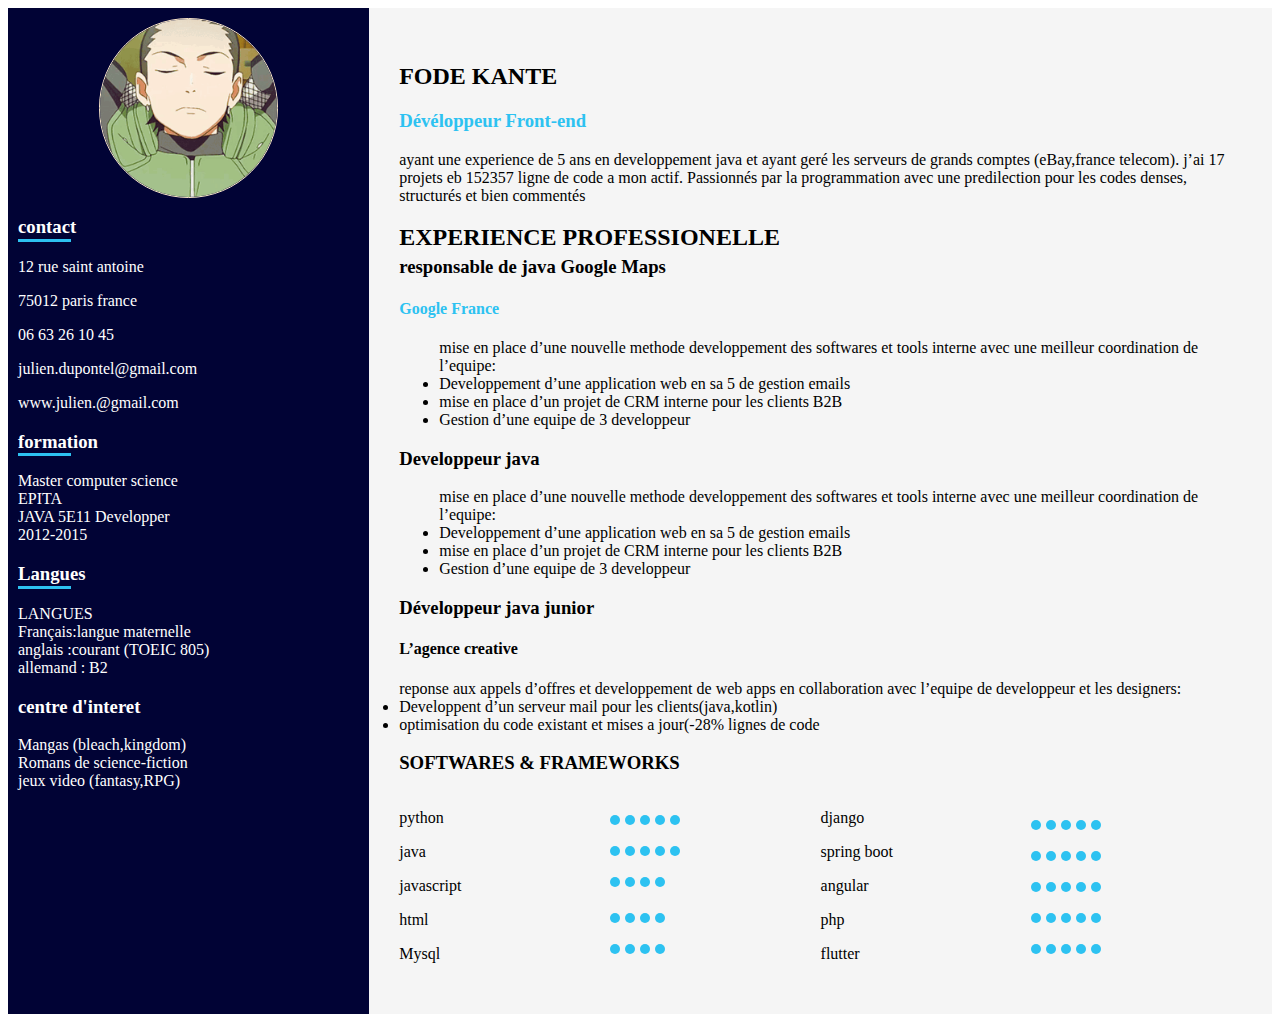
<file: index.html>
<!DOCTYPE html>
<html lang="en">
<head>
    <meta charset="UTF-8">
    <meta http-equiv="X-UA-Compatible" content="IE=edge">
    <meta name="viewport" content="width=device-width, initial-scale=1.0">
    <title>moncv</title>
    <link rel="stylesheet" href="index.css">
    
</head>

<body>
    <div class="container">
        <!-- partie gauche  -->
        <div class="left" >
            <div class="image">
                <img src="shikamaru.gif" alt="mon image" style="border: 1px solid blanchedalmond; border-radius: 120px;">
            </div>
            <div class="infos">
                <div class="contact">
                    <h3 class="diema">contact</h3>
                    <div class="tiret"></div>
                    <p> 12 rue saint antoine</p> 
                    <p> 75012 paris france </p>
                    <p> 06 63 26 10 45</p>
                    <p> julien.dupontel@gmail.com</p>
                    <p> www.julien.@gmail.com</p>
                </div>
            <div class="formation">
                <h3 class="diema" style=""> formation </h3>
                <div class="tiret" style=""></div>
                <p>Master computer science <br> EPITA <br> JAVA 5E11 Developper <br> 2012-2015<b</p>
            </div>
                <div class="langues">
                    <h3 class="diema">Langues</h3>
                    <div class="tiret"></div>
                    <p>LANGUES <br> Français:langue maternelle <br> anglais :courant (TOEIC 805) <br> allemand : B2 <br></p>
                </div>

            </div>
            <div class="interet">
                <h3 class="diema">centre d'interet</h3>
                <p> Mangas (bleach,kingdom)<br>Romans de science-fiction<br> jeux video (fantasy,RPG)<br>
                </p>
            </div>
           
            
            

        </div> 
        <!-- partie droite -->
       <div class="right">
         <h2> FODE KANTE</h2>
         <h3 class="dev">Dévéloppeur Front-end </h3>
             <p>ayant une experience de 5 ans en developpement java et ayant geré les serveurs de grands comptes (eBay,france telecom). j’ai 17 projets eb 152357 ligne de code a mon actif. Passionnés par la programmation avec une predilection pour les codes denses, structurés et bien commentés
        </p>
         <h2 >EXPERIENCE PROFESSIONELLE</h2>
         <h3 style="margin-top: -15px;">responsable de java Google Maps   </h3>
         <h4 class="bleu_f">Google France</h4>
         <ul>
             
            mise en place d’une nouvelle methode developpement des softwares et tools interne avec une meilleur coordination de l’equipe:
            <li>Developpement d’une application web en sa 5 de gestion emails</li>
            <li>mise en place d’un projet de CRM interne pour les clients B2B</li>
            <li>Gestion d’une equipe de 3 developpeur</li>
             
        </ul>
        <h3>Developpeur java</h3>
        <ul>
            mise en place d’une nouvelle methode developpement des softwares et tools interne avec une meilleur coordination de l’equipe:
            <li>Developpement d’une application web en sa 5 de gestion emails</li>
            <li>mise en place d’un projet de CRM interne pour les clients B2B</li>
            <li>Gestion d’une equipe de 3 developpeur</li>
             
        </ul>
        <h3>Développeur java junior </h3>
        <h4>L’agence creative</h4>
             reponse aux appels d’offres et developpement de web apps en 
            collaboration avec l’equipe de developpeur et les designers:
            <li>Developpent d’un serveur mail pour les clients(java,kotlin)</li>
            <li>optimisation du code existant et mises a jour(-28% lignes de code</li>
         <h3>SOFTWARES & FRAMEWORKS</h3>
         <div class="tr">
            <div class="footer">
                <div class="logi">
                    <p>python</p>
                    <p>java</p>
                    <p>javascript</p>
                    <p>html</p>
                    <p>Mysql</p>
                </div>
                <!-- les ronds en bleu  -->
                <div class="classe">
                    <div class="rang_un"><span class="dot"></span><span class="dot"></span><span class="dot"></span><span class="dot"></span><span class="dot"></span></div>
                    <div class="rang_deux"><span class="dot"></span><span class="dot"></span><span class="dot"></span><span class="dot"></span><span class="dot"></span></div>
                    <div class="rang_trois"><span ></span><span class="dot"></span><span class="dot"></span><span class="dot"></span><span class="dot"></span></div>
                    <div class="rang_quatre"><span ></span><span class="dot"></span><span class="dot"></span><span class="dot"></span><span class="dot"></span></div>
                    <div class="rang_cinq"><span ></span><span class="dot"></span><span class="dot"></span><span class="dot"></span><span class="dot"></span></div>
                </div>
                <div class="logi">
                    <p>django</p>
                    <p>spring boot</p>
                    <p>angular</p>
                    <p>php</p>
                    <p>flutter</p>
                </div>
                <div class="classe">
                    <div><span class="dot"></span><span class="dot"></span><span class="dot"></span><span class="dot"></span><span class="dot"></span></div>
                    <div><span class="dot"></span><span class="dot"></span><span class="dot"></span><span class="dot"></span><span class="dot"></span></div>
                    <div><span class="dot"></span><span class="dot"></span><span class="dot"></span><span class="dot"></span><span class="dot"></span></div>
                    <div><span class="dot"></span><span class="dot"></span><span class="dot"></span><span class="dot"></span><span class="dot"></span></div>
                    <div><span class="dot"></span><span class="dot"></span><span class="dot"></span><span class="dot"></span><span class="dot"></span></div>
                </div>
         </div>

         </div>
         
        </div>  
     
        


            
        </div>

    </div>
</body>
</html>
</file>
<file: index.css>
:root{
    --bleu_f:#2DC2F1;
    --bleu: #010335;
    --gray:#F5F5F5;
    --blanc: #FFF;

}

.container{
    /* width: 700px; */
    width: 100%;
    height: auto;
    /* margin: 80px 120px; */
    display: flex;
    /* background-color: var(--gray); */
}

/* partie gauche  */
.left{
    /* width: 250px; */
    width: 30%;
    height: auto;
    background-color:var(--bleu) ;
    /* float: left; */
}
.cercle{
    width: 10px;
    height: 10px;
    border-radius: 50%;
    background: blue;
    display: inline-block;
}
.diema{
    color: var(--blanc);
}
.bleu_f{
    color: #2DC2F1;
    
}
.contact p{ 
      color: #FFF;
}
.contact{
    color: #FFF;
}
.formation p{
    color: #FFF;
    
}
.langues p{
    color: #FFF;
    /* margin: 10px; */
}
.interet{
    color: #FFF;
    margin-left: 10px;
}
.tiret{
    position: relative;
    height: 3px;
    width: 15%;
    background-color: var(--bleu_f);
    margin-top: -18px;
}
.contact
{
    padding-top: 10;
}
.image img{
    width: 80%;

}
.image{
    display: grid;
    justify-content: center;
    place-items: center;
    margin-top: 10px;
}
.classe{
    margin-top: 10px;
}
.classe span{
 margin-top: 17px;
}
.dot{
    margin-top: 5px;
}
.rang_un{
    margin-top: -5px;
}
.rang_quatre{
    margin-top: 5px;
}


.right{
    /* width: 390px; */
    width: 70%;
    height: auto;
    background-color:var(--gray) ;
    /* float: right; */
    padding: 35px 30px;
    

}
.left{
    justify-content: center;
    align-items: center;
    display: block;
}
.infos{
    margin-left: 10px;
}
.dev{
    color: var(--bleu_f);
}

.dot{
    height: 10px;
    width: 10px;
    border-radius: 50%;
    margin-right: 5px;
    display: inline-block;
    background-color: #2DC2F1;
}
.footer
{
    display: grid;
    grid-template-columns: repeat(4,1fr);
    /* gap: -200PX; */
}
</file>
